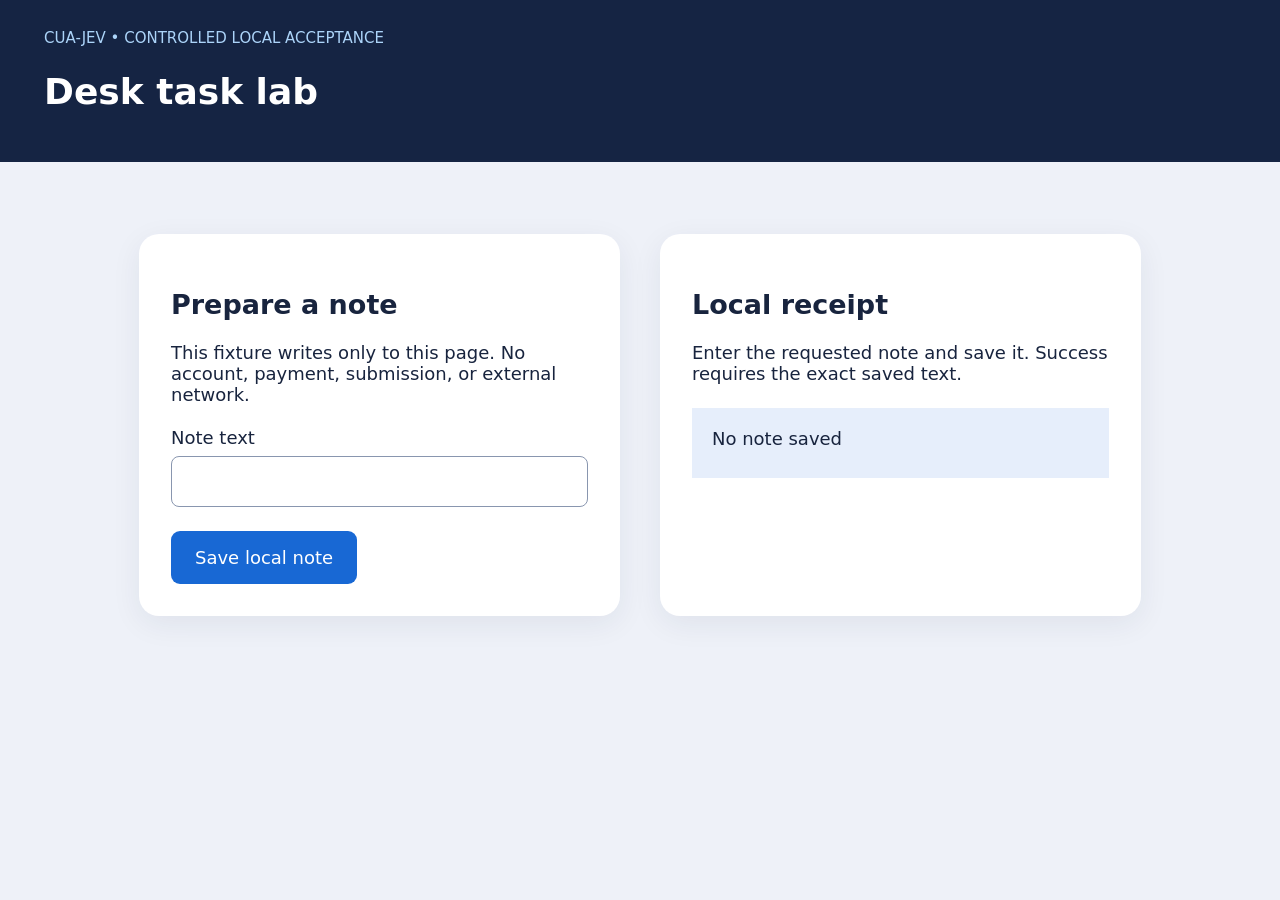
<file: fixtures/controlled_browser/task.html>
<!doctype html><html lang="en"><meta charset="utf-8"><title>Local task lab</title>
<style>
*{box-sizing:border-box}body{margin:0;background:#eef1f8;color:#18243e;font:18px system-ui}header{padding:26px 44px;background:#152443;color:white}small{color:#acd4f9}main{max-width:1050px;margin:48px auto;display:grid;grid-template-columns:1fr 1fr;gap:40px;padding:24px}.card{background:white;border-radius:20px;padding:32px;box-shadow:0 8px 30px #192b4912}label{display:block;margin:22px 0 8px}input{font:inherit;padding:14px;border:1px solid #8996af;width:100%;border-radius:8px}button{font:inherit;padding:16px 24px;margin-top:24px;background:#1868d4;color:white;border:0;border-radius:9px;cursor:pointer}[role=status]{margin-top:24px;padding:20px;background:#e6eefb;min-height:70px}body[data-layout=stacked] main{max-width:660px;display:flex;flex-direction:column-reverse;margin:20px auto;gap:14px}body[data-layout=stacked] .card{padding:22px}body[data-layout=stacked] header{text-align:center;padding:16px}body[data-layout=stacked] button{width:100%}
</style><header><small>CUA-JEV • CONTROLLED LOCAL ACCEPTANCE</small><h1>Desk task lab</h1></header>
<main><section class="card"><h2>Prepare a note</h2><p>This fixture writes only to this page. No account, payment, submission, or external network.</p><label for="note">Note text</label><input id="note" aria-label="Note text" autocomplete="off"><button id="save">Save local note</button></section><aside class="card"><h2>Local receipt</h2><p>Enter the requested note and save it. Success requires the exact saved text.</p><div role="status" id="status">No note saved</div></aside></main>
<script>document.body.dataset.layout = new URLSearchParams(location.search).get('layout') || 'columns';document.querySelector('#save').onclick=()=>{document.querySelector('#status').textContent='Saved locally: '+document.querySelector('#note').value;};</script></html>
</file>
